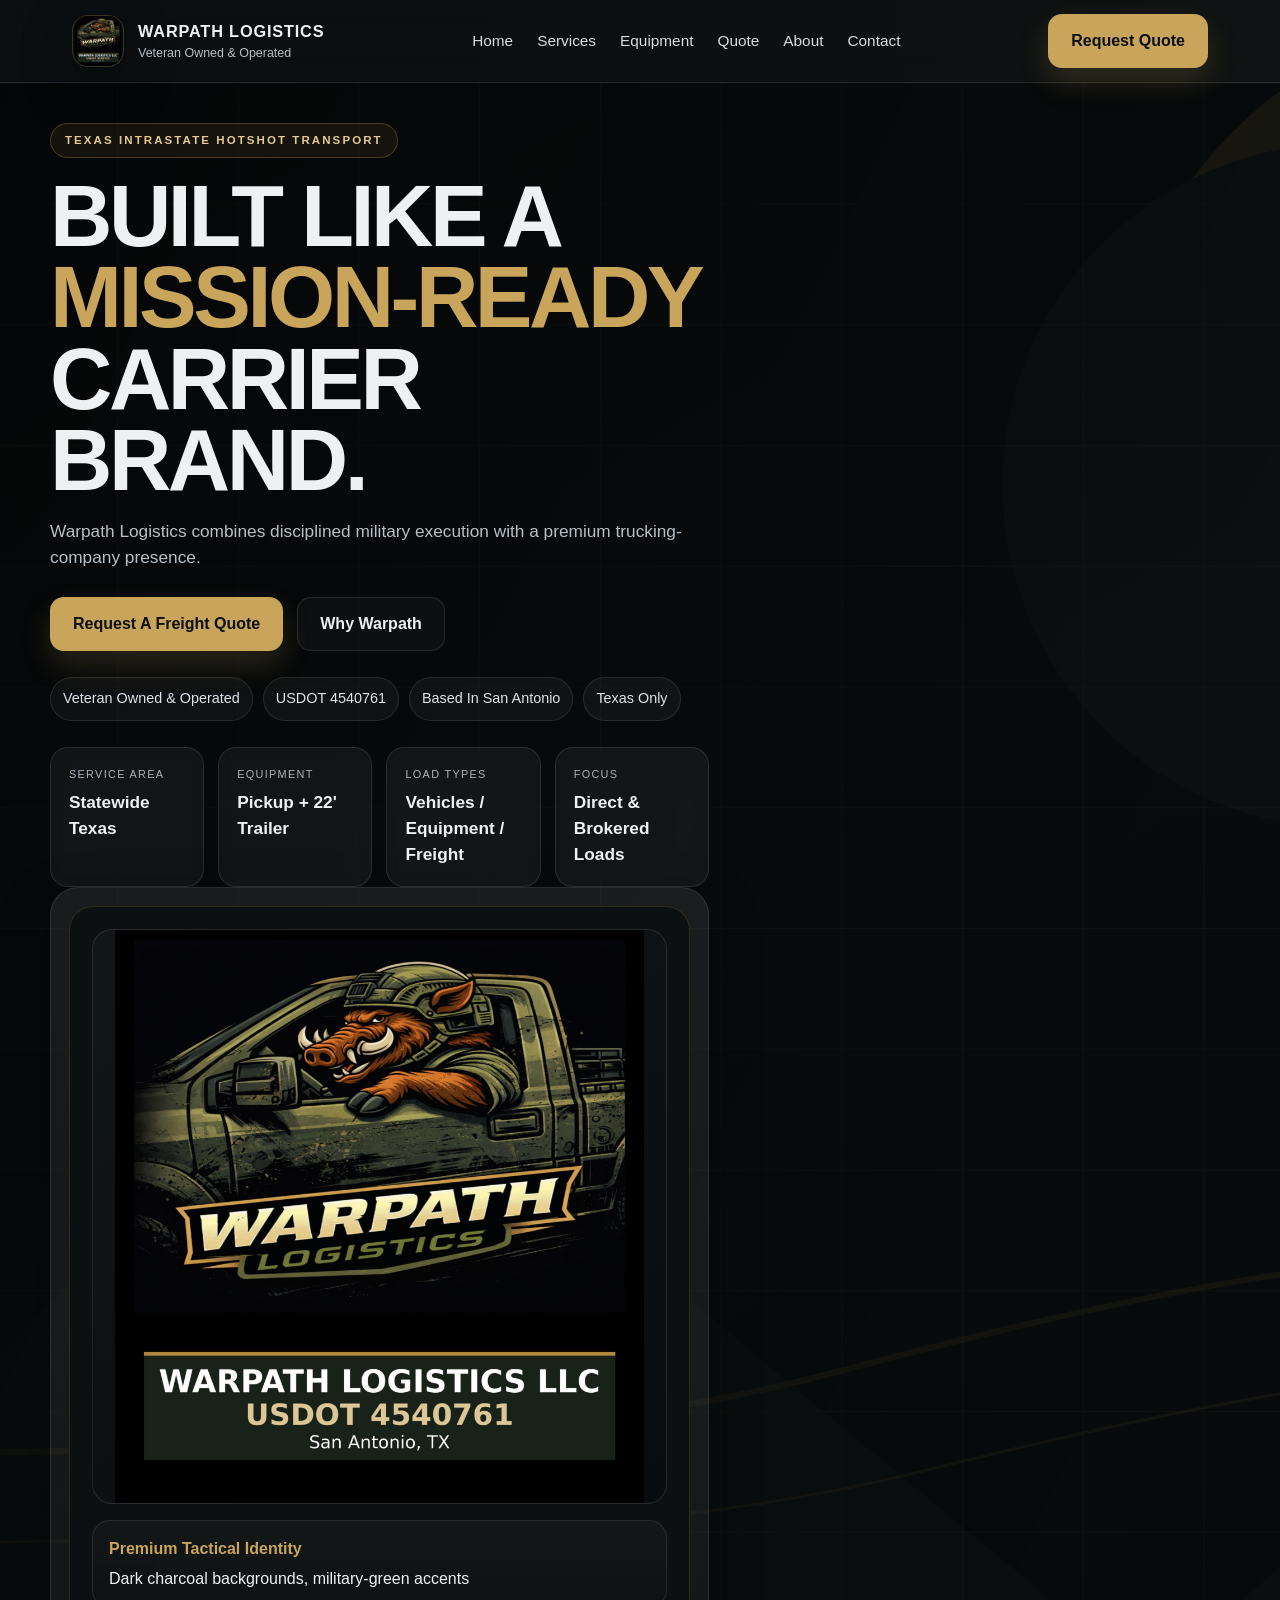
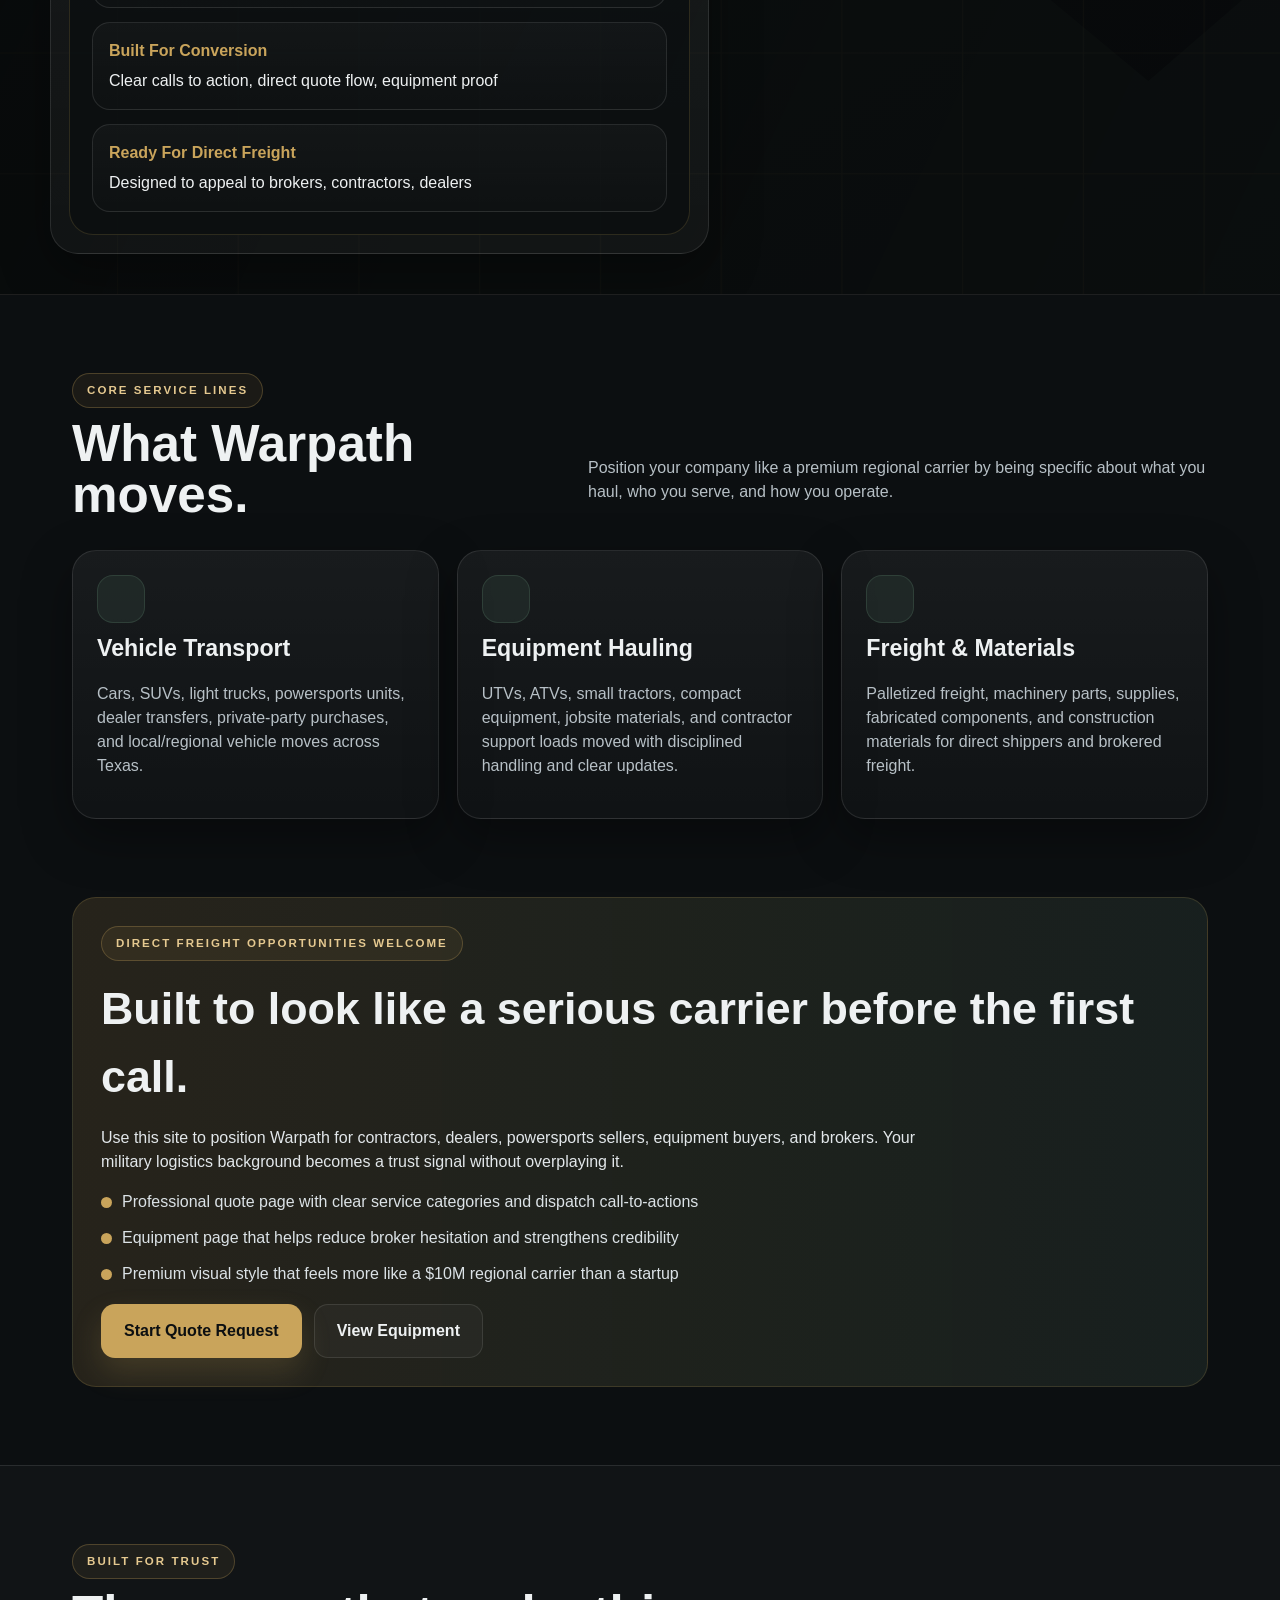
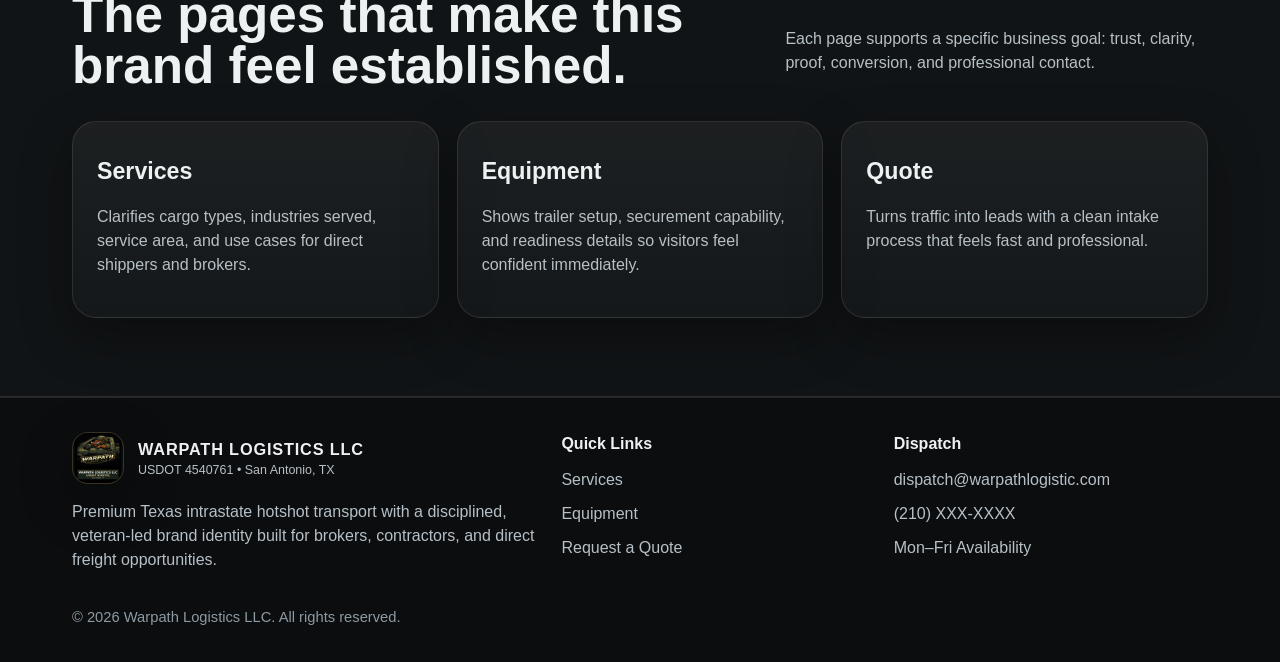
<file: index.html>
<!DOCTYPE html>
<html lang="en">
<head>
  <meta charset="UTF-8"><meta name="viewport" content="width=device-width, initial-scale=1.0">
  <title>Warpath Logistics | Veteran Owned Texas Hotshot Transport</title>
  <meta name="description" content="Warpath Logistics LLC - veteran owned Texas intrastate hotshot transport based in San Antonio, specializing in vehicles, equipment, and freight.">
  <link rel="stylesheet" href="css/styles.css">
</head>
<body>
  
<header class="site-header">
  <div class="container header-wrap">
    <a class="brand" href="index.html">
      <div class="brand-badge"><img src="/assets/warpath-logo-square.png" alt="Warpath Logistics logo"></div>
      <div class="brand-text"><strong>WARPATH LOGISTICS</strong><span>Veteran Owned & Operated</span></div>
    </a>
    <button class="menu-toggle" aria-label="Toggle menu">☰</button>
    
<nav class="nav">
  <a href="index.html">Home</a>
  <a href="services.html">Services</a>
  <a href="equipment.html">Equipment</a>
  <a href="quote.html">Quote</a>
  <a href="about.html">About</a>
  <a href="contact.html">Contact</a>
</nav>

    <a class="btn btn-gold" href="quote.html">Request Quote</a>
  </div>
</header>

<section class="hero">
  <div class="container hero-wrap">
    <div>
      <span class="kicker">Texas Intrastate Hotshot Transport</span>

      <h1 data-home-headline>Built like a <span class="accent">mission-ready</span><br> carrier brand.</h1>

      <p data-home-subheadline>
        Warpath Logistics combines disciplined military execution with a premium trucking-company presence.
      </p>

      <div class="hero-actions">
        <a class="btn btn-gold" href="quote.html">Request A Freight Quote</a>
        <a class="btn btn-ghost" href="about.html">Why Warpath</a>
      </div>

      <div class="badge-row">
        <div class="badge">Veteran Owned &amp; Operated</div>
        <div class="badge">USDOT 4540761</div>
        <div class="badge">Based In San Antonio</div>
        <div class="badge">Texas Only</div>
      </div>

      <div class="stat-grid">
        <div class="stat"><small>Service Area</small><strong>Statewide Texas</strong></div>
        <div class="stat"><small>Equipment</small><strong>Pickup + 22' Trailer</strong></div>
        <div class="stat"><small>Load Types</small><strong>Vehicles / Equipment / Freight</strong></div>
        <div class="stat"><small>Focus</small><strong>Direct &amp; Brokered Loads</strong></div>
      </div>

    <div class="hero-card">
      <div class="hero-card-inner">
        <div class="logo-frame">
          <img data-home-image src="/assets/warpath-logo-square.png" alt="Warpath Logistics logo">
        </div>

        <div class="card-stack">
          <div class="mini-card"><strong>Premium Tactical Identity</strong>Dark charcoal backgrounds, military-green accents</div>
          <div class="mini-card"><strong>Built For Conversion</strong>Clear calls to action, direct quote flow, equipment proof</div>
          <div class="mini-card"><strong>Ready For Direct Freight</strong>Designed to appeal to brokers, contractors, dealers</div>
        </div>
      </div>
    </div>
  </div>
</section>

  <section class="section"><div class="container">
    <div class="section-head">
      <div><span class="kicker">Core Service Lines</span><h2>What Warpath moves.</h2></div>
      <p>Position your company like a premium regional carrier by being specific about what you haul, who you serve, and how you operate.</p>
    </div>
    <div class="cards3">
      <div class="panel"><div class="icon-box"></div><h3>Vehicle Transport</h3><p>Cars, SUVs, light trucks, powersports units, dealer transfers, private-party purchases, and local/regional vehicle moves across Texas.</p></div>
      <div class="panel"><div class="icon-box"></div><h3>Equipment Hauling</h3><p>UTVs, ATVs, small tractors, compact equipment, jobsite materials, and contractor support loads moved with disciplined handling and clear updates.</p></div>
      <div class="panel"><div class="icon-box"></div><h3>Freight & Materials</h3><p>Palletized freight, machinery parts, supplies, fabricated components, and construction materials for direct shippers and brokered freight.</p></div>
    </div>
  </div></section>

  <section class="section" style="padding-top:0"><div class="container">
    <div class="ribbon">
      <span class="kicker">Direct Freight Opportunities Welcome</span>
      <h2 style="margin:14px 0 10px;font-size:clamp(1.8rem,4vw,2.8rem)">Built to look like a serious carrier before the first call.</h2>
      <p style="max-width:850px;color:#e2e7ea">Use this site to position Warpath for contractors, dealers, powersports sellers, equipment buyers, and brokers. Your military logistics background becomes a trust signal without overplaying it.</p>
      <div class="checks">
        <div class="check"><i></i><span>Professional quote page with clear service categories and dispatch call-to-actions</span></div>
        <div class="check"><i></i><span>Equipment page that helps reduce broker hesitation and strengthens credibility</span></div>
        <div class="check"><i></i><span>Premium visual style that feels more like a $10M regional carrier than a startup</span></div>
      </div>
      <div class="cta-inline"><a class="btn btn-gold" href="quote.html">Start Quote Request</a><a class="btn btn-ghost" href="equipment.html">View Equipment</a></div>
    </div>
  </div></section>

  <section class="section" style="background:rgba(255,255,255,.02);border-top:1px solid var(--line);border-bottom:1px solid var(--line)"><div class="container">
    <div class="section-head">
      <div><span class="kicker">Built For Trust</span><h2>The pages that make this brand feel established.</h2></div>
      <p>Each page supports a specific business goal: trust, clarity, proof, conversion, and professional contact.</p>
    </div>
    <div class="cards3">
      <div class="panel"><h3>Services</h3><p>Clarifies cargo types, industries served, service area, and use cases for direct shippers and brokers.</p></div>
      <div class="panel"><h3>Equipment</h3><p>Shows trailer setup, securement capability, and readiness details so visitors feel confident immediately.</p></div>
      <div class="panel"><h3>Quote</h3><p>Turns traffic into leads with a clean intake process that feels fast and professional.</p></div>
    </div>
  </div></section>

  
<footer class="footer">
  <div class="container footer-grid">
    <div>
      <div class="brand" style="margin-bottom:12px">
        <div class="brand-badge"><img src="assets/warpath-logo-square.png" alt="Warpath Logistics logo"></div>
        <div class="brand-text"><strong>WARPATH LOGISTICS LLC</strong><span>USDOT 4540761 • San Antonio, TX</span></div>
      </div>
      <p>Premium Texas intrastate hotshot transport with a disciplined, veteran-led brand identity built for brokers, contractors, and direct freight opportunities.</p>
    </div>
    <div>
      <strong>Quick Links</strong>
      <ul style="margin-top:12px">
        <li><a href="services.html">Services</a></li>
        <li><a href="equipment.html">Equipment</a></li>
        <li><a href="quote.html">Request a Quote</a></li>
      </ul>
    </div>
    <div>
      <strong>Dispatch</strong>
      <ul style="margin-top:12px">
        <li>dispatch@warpathlogistic.com</li>
        <li>(210) XXX-XXXX</li>
        <li>Mon–Fri Availability</li>
      </ul>
    </div>
  </div>
  <div class="container" style="margin-top:18px;color:#8e9aa2;font-size:.92rem">© <span id="year"></span> Warpath Logistics LLC. All rights reserved.</div>
</footer>

  <script src="js/main.js"></script>
  <script src="https://identity.netlify.com/v1/netlify-identity-widget.js"></script>

<script>
  if (window.netlifyIdentity) {
    window.netlifyIdentity.on("init", function(user) {
      if (!user) {
        window.netlifyIdentity.on("login", function() {
          document.location.href = "/admin/";
        });
      }
    });
  }
  <script src="js/cms-content.js"></script>
</body>
</html>
</file>
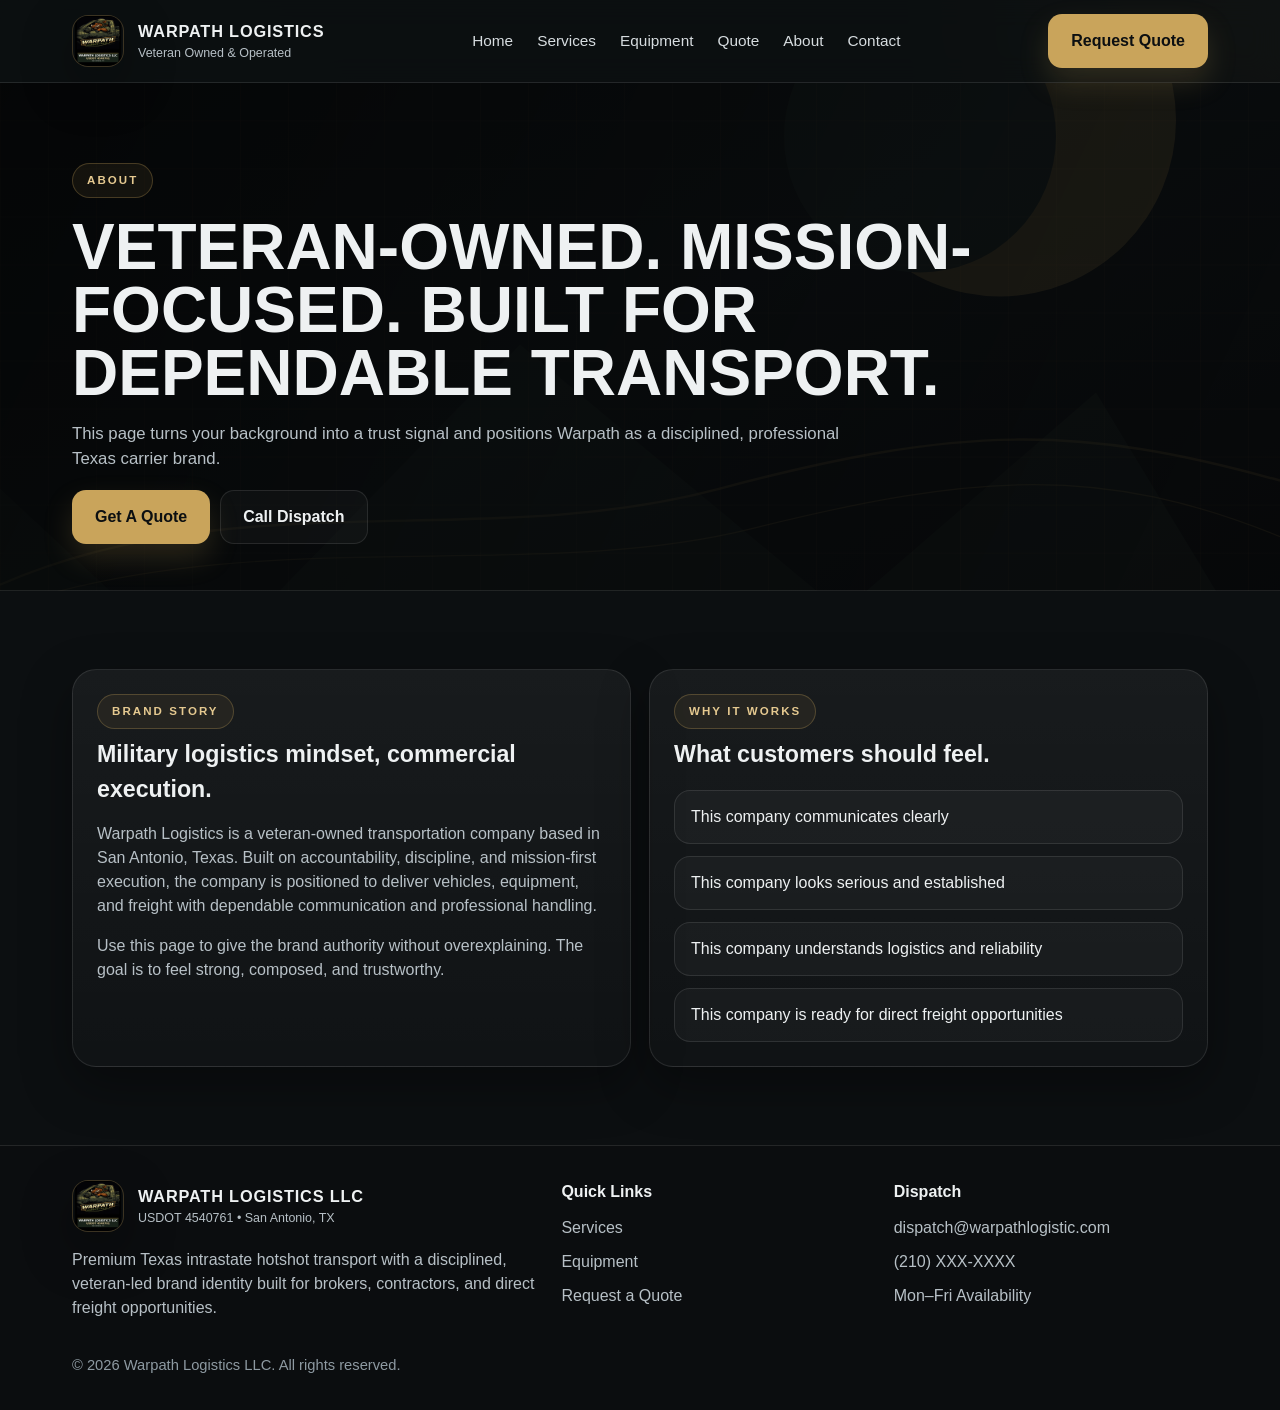
<file: about.html>
<!DOCTYPE html>
<html lang="en">
<head>
  <meta charset="UTF-8"><meta name="viewport" content="width=device-width, initial-scale=1.0">
  <title>About | Warpath Logistics</title>
  <meta name="description" content="Warpath Logistics LLC - Veteran owned Texas intrastate hotshot transport based in San Antonio.">
  <link rel="stylesheet" href="css/styles.css">
</head>
<body>
  
<header class="site-header">
  <div class="container header-wrap">
    <a class="brand" href="index.html">
      <div class="brand-badge"><img src="assets/warpath-logo-square.png" alt="Warpath Logistics logo"></div>
      <div class="brand-text"><strong>WARPATH LOGISTICS</strong><span>Veteran Owned & Operated</span></div>
    </a>
    <button class="menu-toggle" aria-label="Toggle menu">☰</button>
    
<nav class="nav">
  <a href="index.html">Home</a>
  <a href="services.html">Services</a>
  <a href="equipment.html">Equipment</a>
  <a href="quote.html">Quote</a>
  <a href="about.html">About</a>
  <a href="contact.html">Contact</a>
</nav>

    <a class="btn btn-gold" href="quote.html">Request Quote</a>
  </div>
</header>

  <section class="page-hero"><div class="container">
    <span class="kicker">About</span>
    <h1>Veteran-owned. Mission-focused. Built for dependable transport.</h1>
    <p>This page turns your background into a trust signal and positions Warpath as a disciplined, professional Texas carrier brand.</p>
    <div class="page-links"><a class="btn btn-gold" href="quote.html">Get A Quote</a><a class="btn btn-ghost" href="contact.html">Call Dispatch</a></div>
  </div></section>
  
<section class="section"><div class="container cards2">
  <div class="panel"><span class="kicker">Brand Story</span><h3>Military logistics mindset, commercial execution.</h3><p>Warpath Logistics is a veteran-owned transportation company based in San Antonio, Texas. Built on accountability, discipline, and mission-first execution, the company is positioned to deliver vehicles, equipment, and freight with dependable communication and professional handling.</p><p>Use this page to give the brand authority without overexplaining. The goal is to feel strong, composed, and trustworthy.</p></div>
  <div class="panel"><span class="kicker">Why It Works</span><h3>What customers should feel.</h3><ul class="spec-list"><li>This company communicates clearly</li><li>This company looks serious and established</li><li>This company understands logistics and reliability</li><li>This company is ready for direct freight opportunities</li></ul></div>
</div></section>

  
<footer class="footer">
  <div class="container footer-grid">
    <div>
      <div class="brand" style="margin-bottom:12px">
        <div class="brand-badge"><img src="assets/warpath-logo-square.png" alt="Warpath Logistics logo"></div>
        <div class="brand-text"><strong>WARPATH LOGISTICS LLC</strong><span>USDOT 4540761 • San Antonio, TX</span></div>
      </div>
      <p>Premium Texas intrastate hotshot transport with a disciplined, veteran-led brand identity built for brokers, contractors, and direct freight opportunities.</p>
    </div>
    <div>
      <strong>Quick Links</strong>
      <ul style="margin-top:12px">
        <li><a href="services.html">Services</a></li>
        <li><a href="equipment.html">Equipment</a></li>
        <li><a href="quote.html">Request a Quote</a></li>
      </ul>
    </div>
    <div>
      <strong>Dispatch</strong>
      <ul style="margin-top:12px">
        <li>dispatch@warpathlogistic.com</li>
        <li>(210) XXX-XXXX</li>
        <li>Mon–Fri Availability</li>
      </ul>
    </div>
  </div>
  <div class="container" style="margin-top:18px;color:#8e9aa2;font-size:.92rem">© <span id="year"></span> Warpath Logistics LLC. All rights reserved.</div>
</footer>

  <script src="js/main.js"></script>
</body>
</html>
</file>
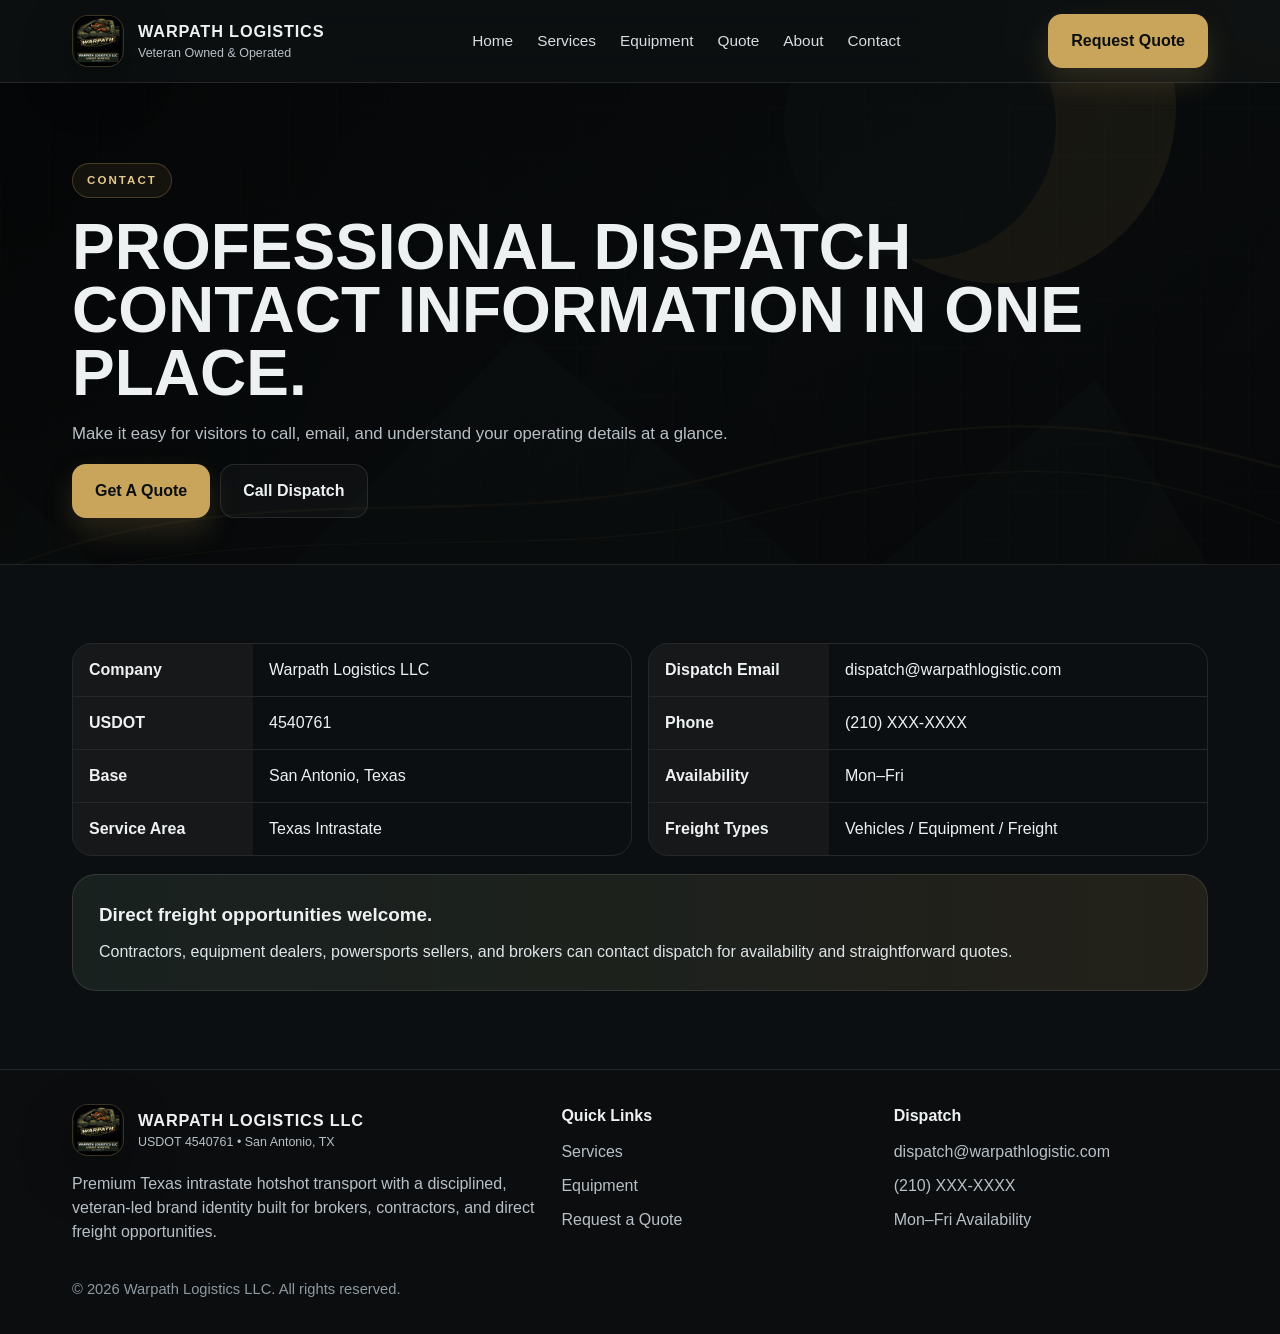
<file: contact.html>
<!DOCTYPE html>
<html lang="en">
<head>
  <meta charset="UTF-8"><meta name="viewport" content="width=device-width, initial-scale=1.0">
  <title>Contact | Warpath Logistics</title>
  <meta name="description" content="Warpath Logistics LLC - Veteran owned Texas intrastate hotshot transport based in San Antonio.">
  <link rel="stylesheet" href="css/styles.css">
</head>
<body>
  
<header class="site-header">
  <div class="container header-wrap">
    <a class="brand" href="index.html">
      <div class="brand-badge"><img src="assets/warpath-logo-square.png" alt="Warpath Logistics logo"></div>
      <div class="brand-text"><strong>WARPATH LOGISTICS</strong><span>Veteran Owned & Operated</span></div>
    </a>
    <button class="menu-toggle" aria-label="Toggle menu">☰</button>
    
<nav class="nav">
  <a href="index.html">Home</a>
  <a href="services.html">Services</a>
  <a href="equipment.html">Equipment</a>
  <a href="quote.html">Quote</a>
  <a href="about.html">About</a>
  <a href="contact.html">Contact</a>
</nav>

    <a class="btn btn-gold" href="quote.html">Request Quote</a>
  </div>
</header>

  <section class="page-hero"><div class="container">
    <span class="kicker">Contact</span>
    <h1>Professional dispatch contact information in one place.</h1>
    <p>Make it easy for visitors to call, email, and understand your operating details at a glance.</p>
    <div class="page-links"><a class="btn btn-gold" href="quote.html">Get A Quote</a><a class="btn btn-ghost" href="contact.html">Call Dispatch</a></div>
  </div></section>
  
<section class="section"><div class="container">
  <div class="table-grid">
    <div class="tableish">
      <div class="row"><div>Company</div><div>Warpath Logistics LLC</div></div>
      <div class="row"><div>USDOT</div><div>4540761</div></div>
      <div class="row"><div>Base</div><div>San Antonio, Texas</div></div>
      <div class="row"><div>Service Area</div><div>Texas Intrastate</div></div>
    </div>
    <div class="tableish">
      <div class="row"><div>Dispatch Email</div><div>dispatch@warpathlogistic.com</div></div>
      <div class="row"><div>Phone</div><div>(210) XXX-XXXX</div></div>
      <div class="row"><div>Availability</div><div>Mon–Fri</div></div>
      <div class="row"><div>Freight Types</div><div>Vehicles / Equipment / Freight</div></div>
    </div>
  </div>
  <div style="margin-top:18px" class="banner"><strong style="display:block;font-size:1.18rem">Direct freight opportunities welcome.</strong><p style="margin:10px 0 0;color:#dde5e8">Contractors, equipment dealers, powersports sellers, and brokers can contact dispatch for availability and straightforward quotes.</p></div>
</div></section>

  
<footer class="footer">
  <div class="container footer-grid">
    <div>
      <div class="brand" style="margin-bottom:12px">
        <div class="brand-badge"><img src="assets/warpath-logo-square.png" alt="Warpath Logistics logo"></div>
        <div class="brand-text"><strong>WARPATH LOGISTICS LLC</strong><span>USDOT 4540761 • San Antonio, TX</span></div>
      </div>
      <p>Premium Texas intrastate hotshot transport with a disciplined, veteran-led brand identity built for brokers, contractors, and direct freight opportunities.</p>
    </div>
    <div>
      <strong>Quick Links</strong>
      <ul style="margin-top:12px">
        <li><a href="services.html">Services</a></li>
        <li><a href="equipment.html">Equipment</a></li>
        <li><a href="quote.html">Request a Quote</a></li>
      </ul>
    </div>
    <div>
      <strong>Dispatch</strong>
      <ul style="margin-top:12px">
        <li>dispatch@warpathlogistic.com</li>
        <li>(210) XXX-XXXX</li>
        <li>Mon–Fri Availability</li>
      </ul>
    </div>
  </div>
  <div class="container" style="margin-top:18px;color:#8e9aa2;font-size:.92rem">© <span id="year"></span> Warpath Logistics LLC. All rights reserved.</div>
</footer>

  <script src="js/main.js"></script>
</body>
</html>
</file>
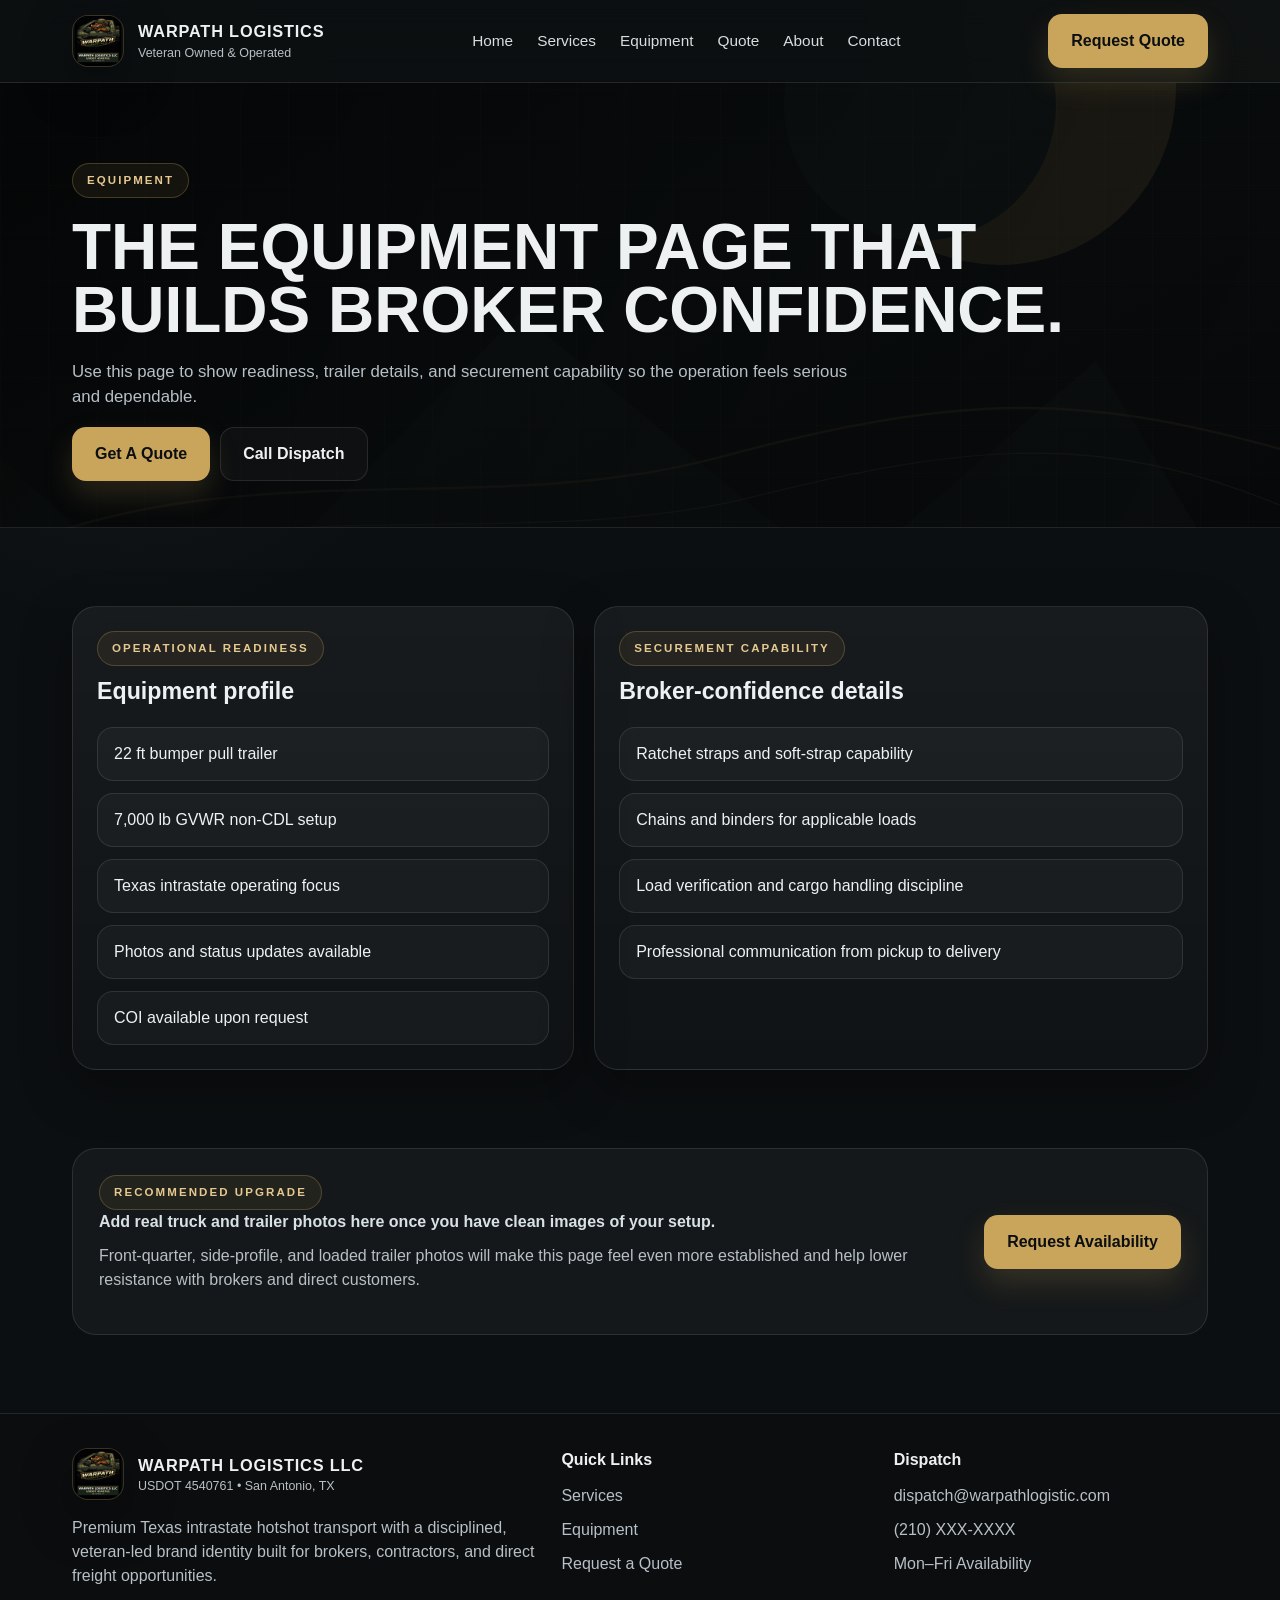
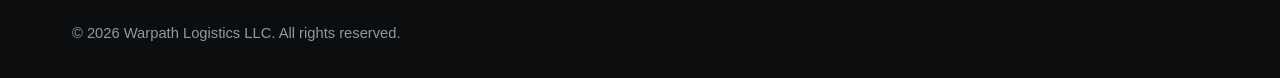
<file: equipment.html>
<!DOCTYPE html>
<html lang="en">
<head>
  <meta charset="UTF-8"><meta name="viewport" content="width=device-width, initial-scale=1.0">
  <title>Equipment | Warpath Logistics</title>
  <meta name="description" content="Warpath Logistics LLC - Veteran owned Texas intrastate hotshot transport based in San Antonio.">
  <link rel="stylesheet" href="css/styles.css">
</head>
<body>
  
<header class="site-header">
  <div class="container header-wrap">
    <a class="brand" href="index.html">
      <div class="brand-badge"><img src="assets/warpath-logo-square.png" alt="Warpath Logistics logo"></div>
      <div class="brand-text"><strong>WARPATH LOGISTICS</strong><span>Veteran Owned & Operated</span></div>
    </a>
    <button class="menu-toggle" aria-label="Toggle menu">☰</button>
    
<nav class="nav">
  <a href="index.html">Home</a>
  <a href="services.html">Services</a>
  <a href="equipment.html">Equipment</a>
  <a href="quote.html">Quote</a>
  <a href="about.html">About</a>
  <a href="contact.html">Contact</a>
</nav>

    <a class="btn btn-gold" href="quote.html">Request Quote</a>
  </div>
</header>

  <section class="page-hero"><div class="container">
    <span class="kicker">Equipment</span>
    <h1>The equipment page that builds broker confidence.</h1>
    <p>Use this page to show readiness, trailer details, and securement capability so the operation feels serious and dependable.</p>
    <div class="page-links"><a class="btn btn-gold" href="quote.html">Get A Quote</a><a class="btn btn-ghost" href="contact.html">Call Dispatch</a></div>
  </div></section>
  
<section class="section"><div class="container">
  <div class="quote-wrap">
    <div class="panel"><span class="kicker">Operational Readiness</span><h3>Equipment profile</h3><ul class="spec-list"><li>22 ft bumper pull trailer</li><li>7,000 lb GVWR non-CDL setup</li><li>Texas intrastate operating focus</li><li>Photos and status updates available</li><li>COI available upon request</li></ul></div>
    <div class="panel"><span class="kicker">Securement Capability</span><h3>Broker-confidence details</h3><ul class="spec-list"><li>Ratchet straps and soft-strap capability</li><li>Chains and binders for applicable loads</li><li>Load verification and cargo handling discipline</li><li>Professional communication from pickup to delivery</li></ul></div>
  </div>
</div></section>
<section class="section" style="padding-top:0"><div class="container"><div class="callout">
  <div><span class="kicker">Recommended Upgrade</span><div class="notice">Add real truck and trailer photos here once you have clean images of your setup.</div><p style="color:var(--muted);margin-top:10px">Front-quarter, side-profile, and loaded trailer photos will make this page feel even more established and help lower resistance with brokers and direct customers.</p></div>
  <a class="btn btn-gold" href="quote.html">Request Availability</a>
</div></div></section>

  
<footer class="footer">
  <div class="container footer-grid">
    <div>
      <div class="brand" style="margin-bottom:12px">
        <div class="brand-badge"><img src="assets/warpath-logo-square.png" alt="Warpath Logistics logo"></div>
        <div class="brand-text"><strong>WARPATH LOGISTICS LLC</strong><span>USDOT 4540761 • San Antonio, TX</span></div>
      </div>
      <p>Premium Texas intrastate hotshot transport with a disciplined, veteran-led brand identity built for brokers, contractors, and direct freight opportunities.</p>
    </div>
    <div>
      <strong>Quick Links</strong>
      <ul style="margin-top:12px">
        <li><a href="services.html">Services</a></li>
        <li><a href="equipment.html">Equipment</a></li>
        <li><a href="quote.html">Request a Quote</a></li>
      </ul>
    </div>
    <div>
      <strong>Dispatch</strong>
      <ul style="margin-top:12px">
        <li>dispatch@warpathlogistic.com</li>
        <li>(210) XXX-XXXX</li>
        <li>Mon–Fri Availability</li>
      </ul>
    </div>
  </div>
  <div class="container" style="margin-top:18px;color:#8e9aa2;font-size:.92rem">© <span id="year"></span> Warpath Logistics LLC. All rights reserved.</div>
</footer>

  <script src="js/main.js"></script>
</body>
</html>
</file>
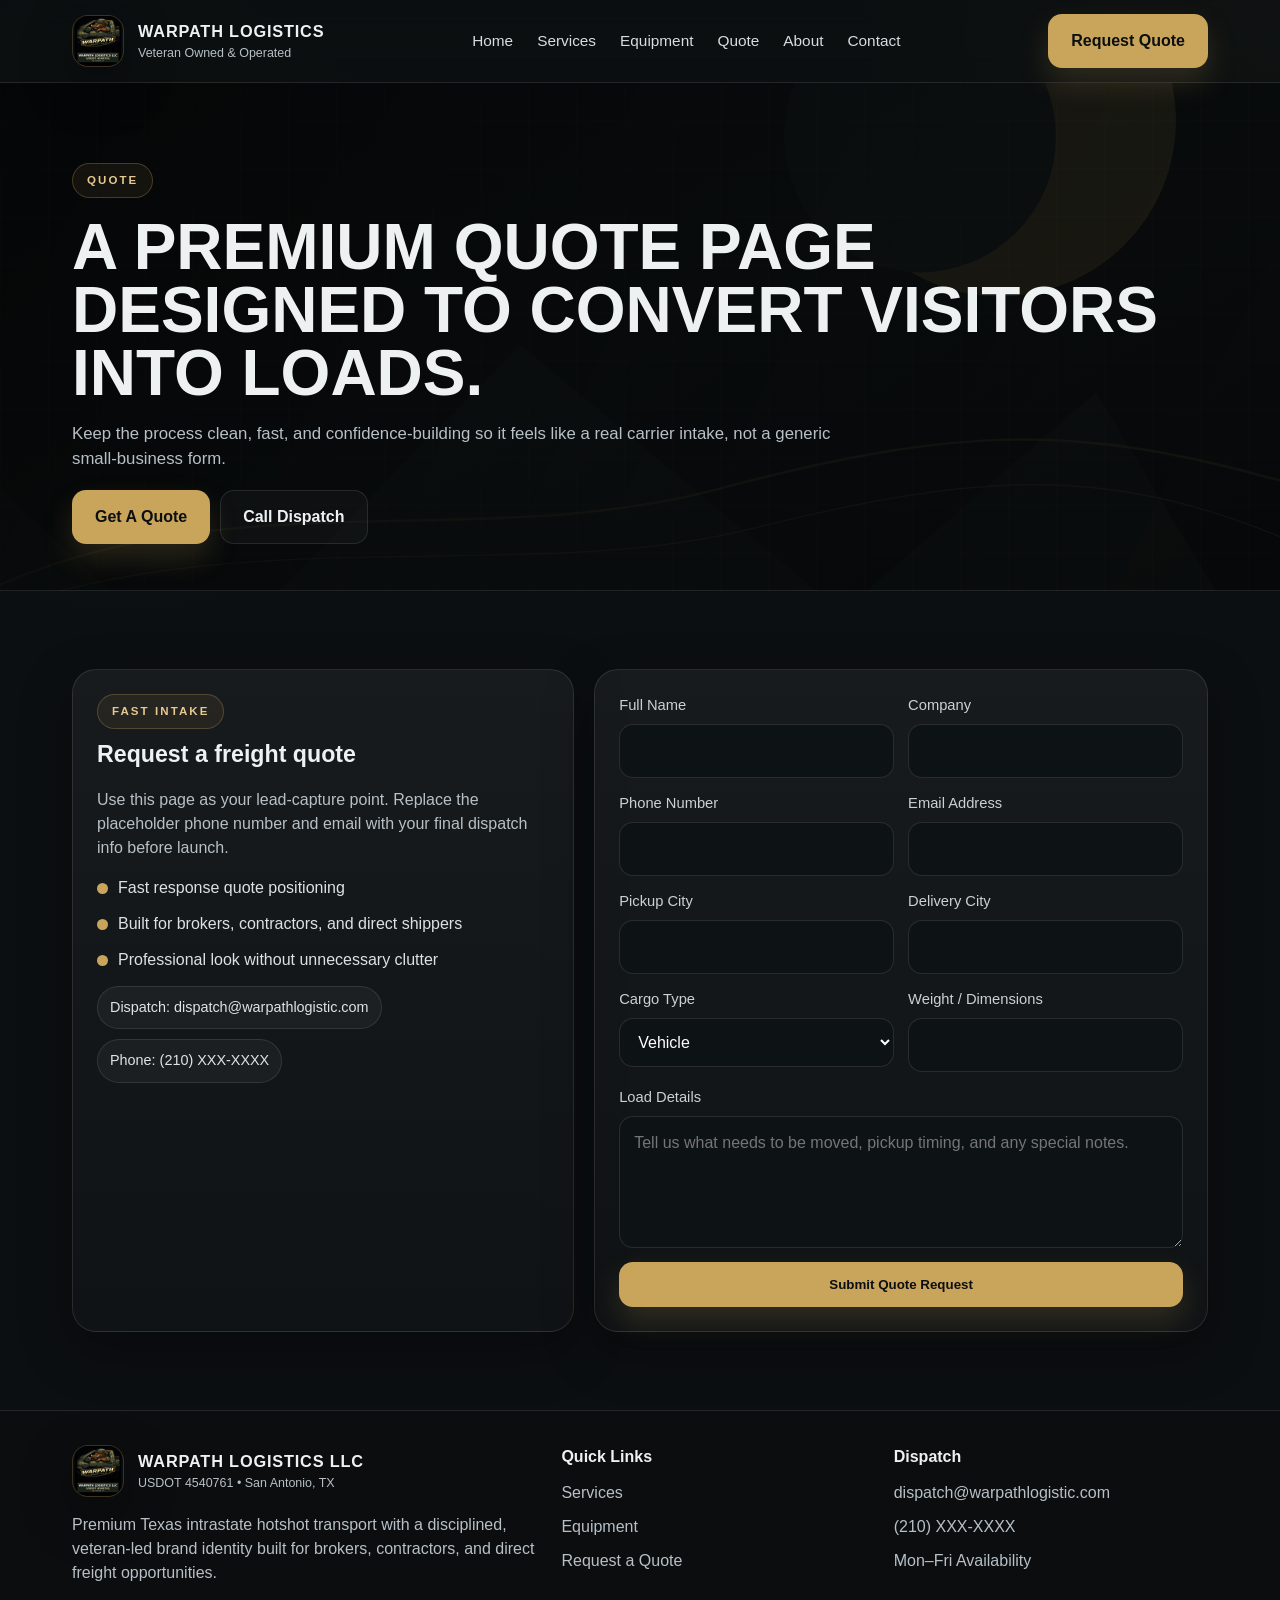
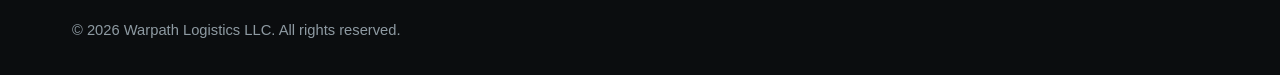
<file: quote.html>
<!DOCTYPE html>
<html lang="en">
<head>
  <meta charset="UTF-8"><meta name="viewport" content="width=device-width, initial-scale=1.0">
  <title>Request a Quote | Warpath Logistics</title>
  <meta name="description" content="Warpath Logistics LLC - Veteran owned Texas intrastate hotshot transport based in San Antonio.">
  <link rel="stylesheet" href="css/styles.css">
</head>
<body>
  
<header class="site-header">
  <div class="container header-wrap">
    <a class="brand" href="index.html">
      <div class="brand-badge"><img src="assets/warpath-logo-square.png" alt="Warpath Logistics logo"></div>
      <div class="brand-text"><strong>WARPATH LOGISTICS</strong><span>Veteran Owned & Operated</span></div>
    </a>
    <button class="menu-toggle" aria-label="Toggle menu">☰</button>
    
<nav class="nav">
  <a href="index.html">Home</a>
  <a href="services.html">Services</a>
  <a href="equipment.html">Equipment</a>
  <a href="quote.html">Quote</a>
  <a href="about.html">About</a>
  <a href="contact.html">Contact</a>
</nav>

    <a class="btn btn-gold" href="quote.html">Request Quote</a>
  </div>
</header>

  <section class="page-hero"><div class="container">
    <span class="kicker">Quote</span>
    <h1>A premium quote page designed to convert visitors into loads.</h1>
    <p>Keep the process clean, fast, and confidence-building so it feels like a real carrier intake, not a generic small-business form.</p>
    <div class="page-links"><a class="btn btn-gold" href="quote.html">Get A Quote</a><a class="btn btn-ghost" href="contact.html">Call Dispatch</a></div>
  </div></section>
  
<section class="section"><div class="container quote-wrap">
  <div class="panel"><span class="kicker">Fast Intake</span><h3>Request a freight quote</h3><p>Use this page as your lead-capture point. Replace the placeholder phone number and email with your final dispatch info before launch.</p><div class="checks"><div class="check"><i></i><span>Fast response quote positioning</span></div><div class="check"><i></i><span>Built for brokers, contractors, and direct shippers</span></div><div class="check"><i></i><span>Professional look without unnecessary clutter</span></div></div><div class="badge-row"><div class="badge">Dispatch: dispatch@warpathlogistic.com</div><div class="badge">Phone: (210) XXX-XXXX</div></div></div>
  <div class="panel"><form class="form" name="quote-request" method="post" data-netlify="true"><input type="hidden" name="form-name" value="quote-request">
    <div class="field"><label>Full Name</label><input type="text" name="name"></div>
    <div class="field"><label>Company</label><input type="text" name="company"></div>
    <div class="field"><label>Phone Number</label><input type="tel" name="phone"></div>
    <div class="field"><label>Email Address</label><input type="email" name="email"></div>
    <div class="field"><label>Pickup City</label><input type="text" name="pickup_city"></div>
    <div class="field"><label>Delivery City</label><input type="text" name="delivery_city"></div>
    <div class="field"><label>Cargo Type</label><select name="cargo_type"><option>Vehicle</option><option>Equipment</option><option>Freight / Materials</option><option>Other</option></select></div>
    <div class="field"><label>Weight / Dimensions</label><input type="text" name="weight_dimensions"></div>
    <div class="field full"><label>Load Details</label><textarea name="details" placeholder="Tell us what needs to be moved, pickup timing, and any special notes."></textarea></div>
    <div class="field full"><button class="btn btn-gold" type="submit">Submit Quote Request</button></div>
  </form></div>
</div></section>

  
<footer class="footer">
  <div class="container footer-grid">
    <div>
      <div class="brand" style="margin-bottom:12px">
        <div class="brand-badge"><img src="assets/warpath-logo-square.png" alt="Warpath Logistics logo"></div>
        <div class="brand-text"><strong>WARPATH LOGISTICS LLC</strong><span>USDOT 4540761 • San Antonio, TX</span></div>
      </div>
      <p>Premium Texas intrastate hotshot transport with a disciplined, veteran-led brand identity built for brokers, contractors, and direct freight opportunities.</p>
    </div>
    <div>
      <strong>Quick Links</strong>
      <ul style="margin-top:12px">
        <li><a href="services.html">Services</a></li>
        <li><a href="equipment.html">Equipment</a></li>
        <li><a href="quote.html">Request a Quote</a></li>
      </ul>
    </div>
    <div>
      <strong>Dispatch</strong>
      <ul style="margin-top:12px">
        <li>dispatch@warpathlogistic.com</li>
        <li>(210) XXX-XXXX</li>
        <li>Mon–Fri Availability</li>
      </ul>
    </div>
  </div>
  <div class="container" style="margin-top:18px;color:#8e9aa2;font-size:.92rem">© <span id="year"></span> Warpath Logistics LLC. All rights reserved.</div>
</footer>

  <script src="js/main.js"></script>
</body>
</html>
</file>
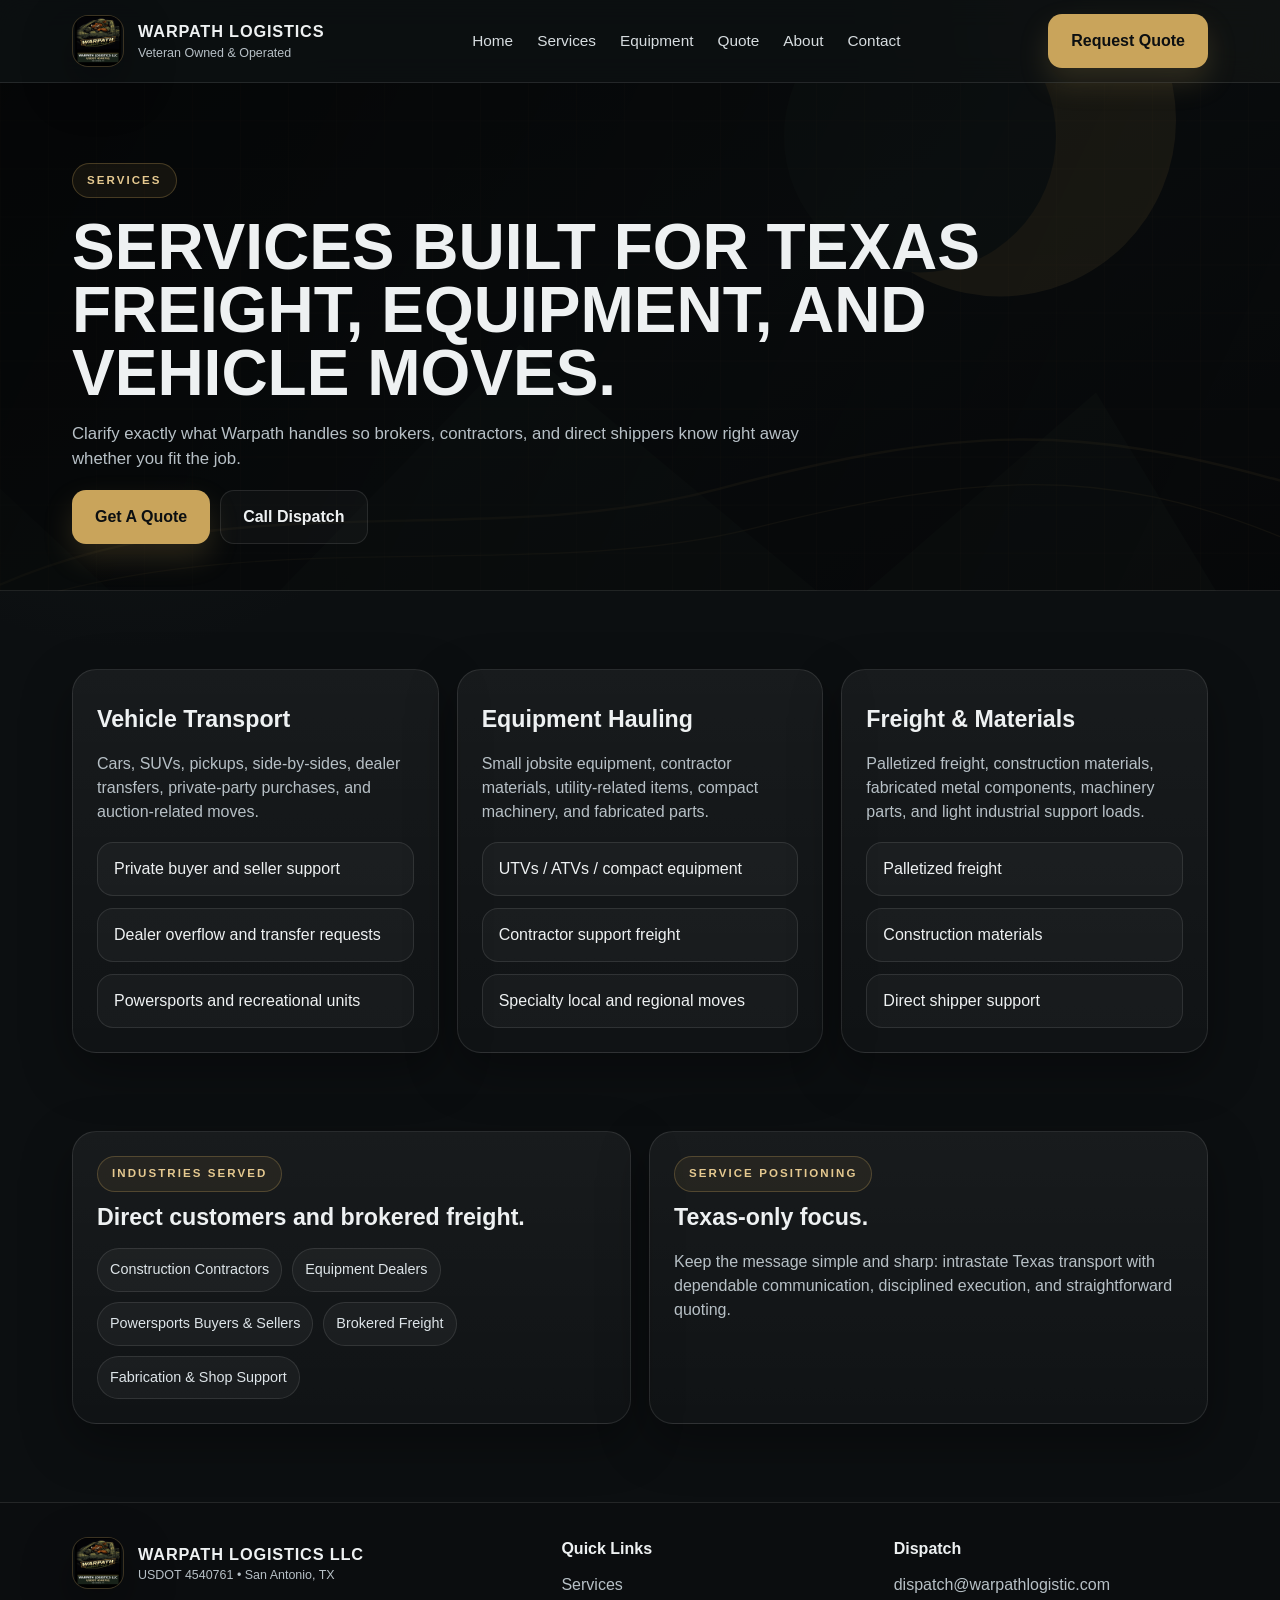
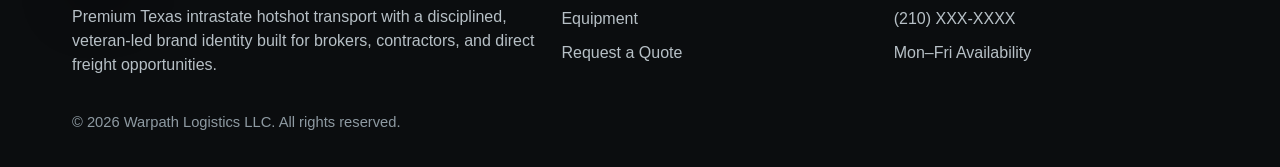
<file: services.html>
<!DOCTYPE html>
<html lang="en">
<head>
  <meta charset="UTF-8"><meta name="viewport" content="width=device-width, initial-scale=1.0">
  <title>Services | Warpath Logistics</title>
  <meta name="description" content="Warpath Logistics LLC - Veteran owned Texas intrastate hotshot transport based in San Antonio.">
  <link rel="stylesheet" href="css/styles.css">
</head>
<body>
  
<header class="site-header">
  <div class="container header-wrap">
    <a class="brand" href="index.html">
      <div class="brand-badge"><img src="assets/warpath-logo-square.png" alt="Warpath Logistics logo"></div>
      <div class="brand-text"><strong>WARPATH LOGISTICS</strong><span>Veteran Owned & Operated</span></div>
    </a>
    <button class="menu-toggle" aria-label="Toggle menu">☰</button>
    
<nav class="nav">
  <a href="index.html">Home</a>
  <a href="services.html">Services</a>
  <a href="equipment.html">Equipment</a>
  <a href="quote.html">Quote</a>
  <a href="about.html">About</a>
  <a href="contact.html">Contact</a>
</nav>

    <a class="btn btn-gold" href="quote.html">Request Quote</a>
  </div>
</header>

  <section class="page-hero"><div class="container">
    <span class="kicker">Services</span>
    <h1>Services built for Texas freight, equipment, and vehicle moves.</h1>
    <p>Clarify exactly what Warpath handles so brokers, contractors, and direct shippers know right away whether you fit the job.</p>
    <div class="page-links"><a class="btn btn-gold" href="quote.html">Get A Quote</a><a class="btn btn-ghost" href="contact.html">Call Dispatch</a></div>
  </div></section>
  
<section class="section"><div class="container">
  <div class="cards3">
    <div class="panel"><h3>Vehicle Transport</h3><p>Cars, SUVs, pickups, side-by-sides, dealer transfers, private-party purchases, and auction-related moves.</p><ul class="spec-list"><li>Private buyer and seller support</li><li>Dealer overflow and transfer requests</li><li>Powersports and recreational units</li></ul></div>
    <div class="panel"><h3>Equipment Hauling</h3><p>Small jobsite equipment, contractor materials, utility-related items, compact machinery, and fabricated parts.</p><ul class="spec-list"><li>UTVs / ATVs / compact equipment</li><li>Contractor support freight</li><li>Specialty local and regional moves</li></ul></div>
    <div class="panel"><h3>Freight & Materials</h3><p>Palletized freight, construction materials, fabricated metal components, machinery parts, and light industrial support loads.</p><ul class="spec-list"><li>Palletized freight</li><li>Construction materials</li><li>Direct shipper support</li></ul></div>
  </div>
</div></section>
<section class="section" style="padding-top:0"><div class="container">
  <div class="cards2">
    <div class="panel"><span class="kicker">Industries Served</span><h3>Direct customers and brokered freight.</h3><div class="badge-row"><div class="badge">Construction Contractors</div><div class="badge">Equipment Dealers</div><div class="badge">Powersports Buyers & Sellers</div><div class="badge">Brokered Freight</div><div class="badge">Fabrication & Shop Support</div></div></div>
    <div class="panel"><span class="kicker">Service Positioning</span><h3>Texas-only focus.</h3><p>Keep the message simple and sharp: intrastate Texas transport with dependable communication, disciplined execution, and straightforward quoting.</p></div>
  </div>
</div></section>

  
<footer class="footer">
  <div class="container footer-grid">
    <div>
      <div class="brand" style="margin-bottom:12px">
        <div class="brand-badge"><img src="assets/warpath-logo-square.png" alt="Warpath Logistics logo"></div>
        <div class="brand-text"><strong>WARPATH LOGISTICS LLC</strong><span>USDOT 4540761 • San Antonio, TX</span></div>
      </div>
      <p>Premium Texas intrastate hotshot transport with a disciplined, veteran-led brand identity built for brokers, contractors, and direct freight opportunities.</p>
    </div>
    <div>
      <strong>Quick Links</strong>
      <ul style="margin-top:12px">
        <li><a href="services.html">Services</a></li>
        <li><a href="equipment.html">Equipment</a></li>
        <li><a href="quote.html">Request a Quote</a></li>
      </ul>
    </div>
    <div>
      <strong>Dispatch</strong>
      <ul style="margin-top:12px">
        <li>dispatch@warpathlogistic.com</li>
        <li>(210) XXX-XXXX</li>
        <li>Mon–Fri Availability</li>
      </ul>
    </div>
  </div>
  <div class="container" style="margin-top:18px;color:#8e9aa2;font-size:.92rem">© <span id="year"></span> Warpath Logistics LLC. All rights reserved.</div>
</footer>

  <script src="js/main.js"></script>
</body>
</html>
</file>
<file: css/styles.css>
:root{
  --bg:#0c0f11;--text:#eef1f2;--muted:#b7c0c6;--gold:#c9a45b;--green:#2d4136;
  --line:rgba(255,255,255,.10);--shadow:0 18px 50px rgba(0,0,0,.35);--max:1180px;
}
*{box-sizing:border-box} html{scroll-behavior:smooth}
body{margin:0;font-family:Inter,Arial,Helvetica,sans-serif;background:
  radial-gradient(circle at top right, rgba(201,164,91,.12), transparent 20%),
  radial-gradient(circle at left 10% top 18%, rgba(66,93,79,.12), transparent 18%), var(--bg);
  color:var(--text);line-height:1.5}
a{color:inherit;text-decoration:none} img{max-width:100%;display:block}
.container{max-width:var(--max);margin:0 auto;padding:0 22px}
.section{padding:78px 0}
.kicker{display:inline-block;padding:8px 14px;border:1px solid rgba(201,164,91,.28);background:rgba(201,164,91,.08);color:#e5c990;border-radius:999px;text-transform:uppercase;letter-spacing:.18em;font-size:.72rem;font-weight:700}
.site-header{position:sticky;top:0;z-index:30;backdrop-filter:blur(14px);background:rgba(12,15,17,.8);border-bottom:1px solid var(--line)}
.header-wrap{display:flex;align-items:center;justify-content:space-between;min-height:82px;gap:20px}
.brand{display:flex;align-items:center;gap:14px}
.brand-badge{width:52px;height:52px;border-radius:16px;overflow:hidden;border:1px solid rgba(201,164,91,.25);background:#0a0d0f;box-shadow:var(--shadow)}
.brand-badge img{width:100%;height:100%;object-fit:cover}
.brand-text strong{display:block;font-size:1.02rem;letter-spacing:.05em}
.brand-text span{display:block;color:var(--muted);font-size:.78rem}
.nav{display:flex;gap:24px;align-items:center}
.nav a{color:#d7dde0;font-size:.96rem}.nav a:hover{color:#fff}
.menu-toggle{display:none;background:none;border:none;color:#fff;font-size:1.8rem}
.btn{display:inline-flex;align-items:center;justify-content:center;gap:10px;padding:14px 22px;border-radius:14px;font-weight:800;transition:.18s ease;border:1px solid transparent}
.btn:hover{transform:translateY(-1px)}
.btn-gold{background:var(--gold);color:#0c0f11;box-shadow:0 14px 30px rgba(201,164,91,.18)}
.btn-ghost{border-color:var(--line);background:rgba(255,255,255,.03)}
.hero{position:relative;overflow:hidden;border-bottom:1px solid var(--line);background:linear-gradient(115deg, rgba(0,0,0,.70), rgba(0,0,0,.45)),url('../assets/hero-bg.svg') center/cover no-repeat}
.hero-wrap{display:grid;grid-template-columns:1.15fr .85fr;gap:34px;align-items:center;min-height:84vh;padding:40px 0}
.hero h1{font-size:clamp(2.6rem,7vw,5.4rem);line-height:.94;margin:18px 0 18px;font-weight:900;letter-spacing:-.04em;text-transform:uppercase}
.hero .accent{color:var(--gold)} .hero p{max-width:700px;color:var(--muted);font-size:1.08rem}
.hero-actions{display:flex;gap:14px;flex-wrap:wrap;margin:26px 0}
.stat-grid{display:grid;grid-template-columns:repeat(4,1fr);gap:14px;margin-top:26px}
.stat{border:1px solid var(--line);background:rgba(255,255,255,.05);backdrop-filter:blur(8px);padding:18px;border-radius:18px}
.stat small{display:block;color:#aab4ba;text-transform:uppercase;letter-spacing:.12em;font-size:.68rem}
.stat strong{display:block;margin-top:8px;font-size:1.08rem}
.hero-card{background:linear-gradient(180deg, rgba(255,255,255,.08), rgba(255,255,255,.04));border:1px solid var(--line);padding:18px;border-radius:28px;box-shadow:var(--shadow)}
.hero-card-inner{border:1px solid rgba(201,164,91,.18);border-radius:24px;background:rgba(12,15,17,.88);padding:22px}
.logo-frame{display:grid;place-items:center;border-radius:20px;overflow:hidden;background:linear-gradient(145deg, #111619, #090c0e);border:1px solid var(--line)}
.logo-frame img{width:100%;aspect-ratio:1/1;object-fit:contain}
.card-stack{display:grid;gap:14px;margin-top:16px}
.mini-card{border:1px solid var(--line);background:linear-gradient(180deg, rgba(255,255,255,.03), rgba(255,255,255,.01));border-radius:18px;padding:16px}
.mini-card strong{display:block;color:var(--gold);margin-bottom:6px}
.section-head{display:flex;justify-content:space-between;gap:24px;align-items:end;margin-bottom:30px}
.section-head h2{font-size:clamp(2rem,4vw,3.2rem);margin:10px 0 0;line-height:1}
.section-head p{max-width:620px;color:var(--muted)}
.cards3,.cards2,.cards4{display:grid;gap:18px}
.cards3{grid-template-columns:repeat(3,1fr)} .cards2{grid-template-columns:repeat(2,1fr)} .cards4{grid-template-columns:repeat(4,1fr)}
.panel{background:linear-gradient(180deg, rgba(255,255,255,.05), rgba(255,255,255,.02));border:1px solid var(--line);border-radius:24px;padding:24px;box-shadow:var(--shadow)}
.panel h3{margin:8px 0 10px;font-size:1.45rem}.panel p{color:var(--muted)}
.icon-box{width:48px;height:48px;border-radius:16px;background:rgba(66,93,79,.22);border:1px solid rgba(66,93,79,.46)}
.ribbon{background:linear-gradient(90deg, rgba(201,164,91,.14), rgba(66,93,79,.22));border:1px solid rgba(201,164,91,.18);border-radius:24px;padding:28px}
.checks{display:grid;gap:12px;margin-top:12px}
.check{display:flex;gap:10px;align-items:flex-start;color:#dbe2e6}.check i{display:inline-block;width:11px;height:11px;background:var(--gold);border-radius:999px;margin-top:7px}
.spec-list{display:grid;gap:12px;padding:0;margin:18px 0 0;list-style:none}
.spec-list li{background:rgba(255,255,255,.03);border:1px solid var(--line);padding:14px 16px;border-radius:16px}
.quote-wrap{display:grid;grid-template-columns:.9fr 1.1fr;gap:20px}
.form{display:grid;grid-template-columns:repeat(2,1fr);gap:14px}
.field{display:flex;flex-direction:column;gap:8px}
.field label{font-size:.92rem;color:#cad1d5}
.field input,.field textarea,.field select{background:#0d1215;border:1px solid rgba(255,255,255,.11);color:#fff;border-radius:14px;padding:14px 14px;font:inherit}
.field textarea{min-height:132px;resize:vertical}.field.full{grid-column:1/-1}
.banner{padding:26px;border-radius:24px;border:1px solid var(--line);background:linear-gradient(90deg, rgba(66,93,79,.24), rgba(201,164,91,.12))}
.cta-inline{display:flex;gap:12px;flex-wrap:wrap;margin-top:18px}
.footer{border-top:1px solid var(--line);padding:34px 0;background:#0b0d0f}
.footer-grid{display:grid;grid-template-columns:1.2fr .8fr .8fr;gap:18px}
.footer p,.footer li{color:var(--muted)} .footer ul{padding:0;list-style:none;margin:0;display:grid;gap:10px}
.page-hero{padding:80px 0 46px;border-bottom:1px solid var(--line);background:linear-gradient(115deg, rgba(0,0,0,.68), rgba(0,0,0,.48)),url('../assets/hero-bg.svg') center/cover no-repeat}
.page-hero h1{font-size:clamp(2.2rem,5vw,4rem);margin:18px 0 10px;line-height:.98;text-transform:uppercase}
.page-hero p{max-width:780px;color:var(--muted);font-size:1.05rem}
.page-links{display:flex;gap:10px;flex-wrap:wrap;margin-top:18px}
.callout{display:grid;grid-template-columns:1fr auto;gap:18px;align-items:center;padding:26px;border-radius:24px;border:1px solid var(--line);background:rgba(255,255,255,.04)}
.notice{color:#d8e1e6;font-weight:700}
.table-grid{display:grid;grid-template-columns:1fr 1fr;gap:16px}
.tableish{border:1px solid var(--line);border-radius:20px;overflow:hidden}
.tableish .row{display:grid;grid-template-columns:180px 1fr;border-top:1px solid var(--line)}
.tableish .row:first-child{border-top:none}
.tableish .row div{padding:14px 16px}
.tableish .row div:first-child{background:rgba(255,255,255,.04);font-weight:700}
.badge-row{display:flex;gap:10px;flex-wrap:wrap;margin-top:14px}
.badge{padding:10px 12px;border-radius:999px;background:rgba(255,255,255,.04);border:1px solid var(--line);font-size:.9rem;color:#dde4e8}
@media (max-width:980px){
  .hero-wrap,.quote-wrap,.cards3,.cards4,.cards2,.footer-grid,.table-grid{grid-template-columns:1fr}
  .stat-grid{grid-template-columns:repeat(2,1fr)}
  .nav{display:none}
  .nav.open{display:flex;position:absolute;top:82px;left:0;right:0;flex-direction:column;background:#0c0f11;border-bottom:1px solid var(--line);padding:14px 22px}
  .menu-toggle{display:block}
}
@media (max-width:640px){
  .header-wrap{min-height:72px}.brand-badge{width:46px;height:46px}
  .hero-wrap{min-height:auto;padding:34px 0 48px}.stat-grid{grid-template-columns:1fr}
  .btn{width:100%}.hero-actions{flex-direction:column}
}
</file>
